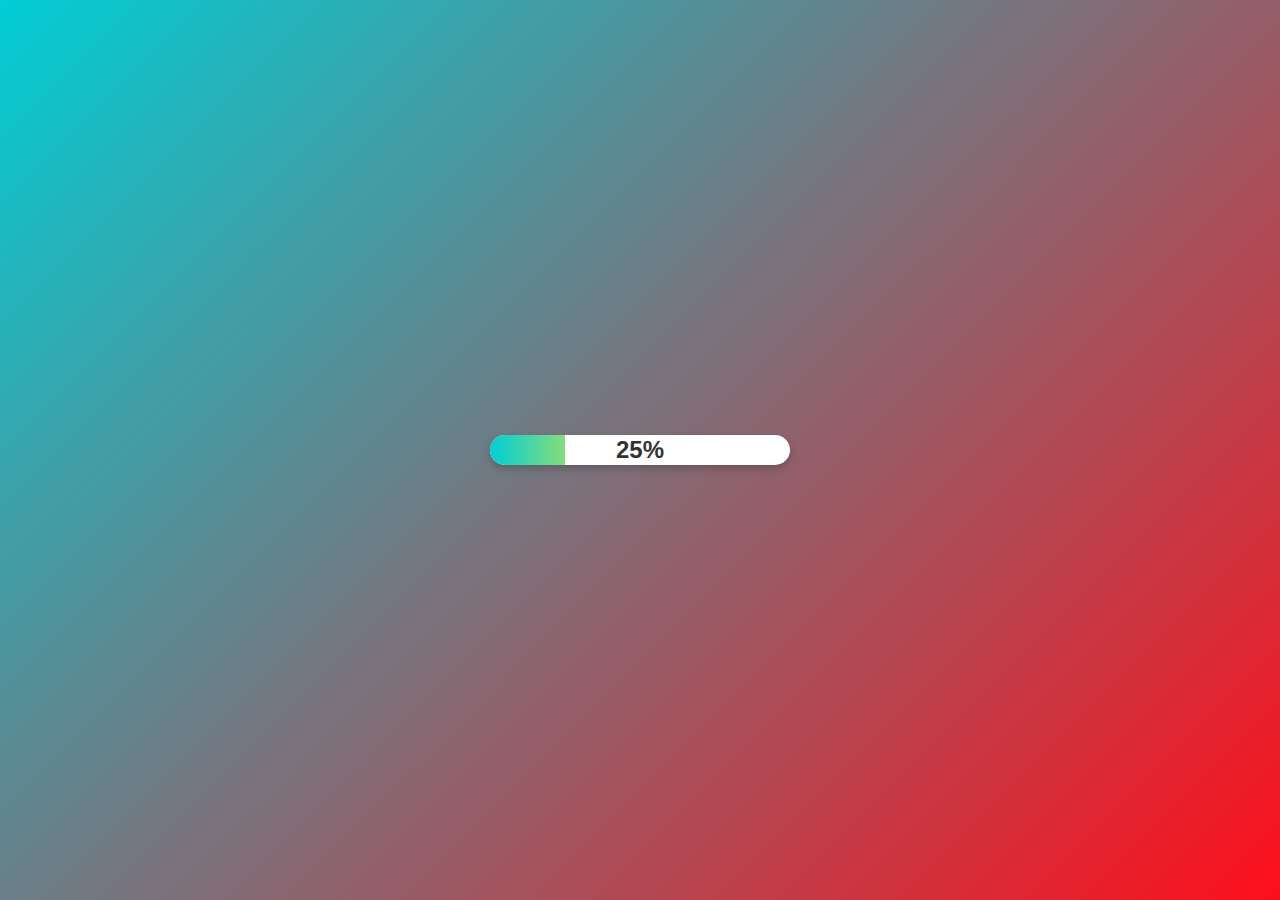
<file: loader.html>
<!DOCTYPE html>
<html lang="en">
<head>
    <meta charset="UTF-8">
    <meta name="viewport" content="width=device-width, initial-scale=1.0">
    <title>Loader para NumberBlocks</title>
    <link rel="stylesheet" href="./css/loader.css">
</head>
<body>
    <div class="loader-container">
        <div class="giphy-loader"></div>
        <div class="progress-bar">
            <div class="progress-fill"></div>
            <div class="progress-number">0%</div>
        </div>
    </div>

    <script src="js/loader.js"></script>
    <script>
        setTimeout(() => {
          window.location.href = "index.html";
        }, 3000);
      </script>
</body>
</html>
</file>
<file: css/loader.css>
/* general */

body {
    margin: 0;
    font-family: Arial, sans-serif;
    display: flex;
    align-items: center;
    justify-content: center;
    height: 100vh;
    background: linear-gradient(135deg, #01ced5, #fe0f1b); 
    overflow: hidden;
}


/* contenedor del loader */

.loader-container {
    text-align: center;
    position: relative;
}


/* texto de carga */

.loading-text {
    font-size: 2.5rem;
    font-weight: bold;
    color: #FFFFFF;
    margin-top: 20px; 
    text-shadow: 2px 2px 0px rgba(0, 0, 0, 0.2);
    animation: pulse 1s infinite;
}


/* barra de progreso */

.progress-bar {
    width: 300px;
    height: 30px;
    background: #FFFFFF;
    border-radius: 15px;
    overflow: hidden;
    position: relative;
    box-shadow: 0 4px 8px rgba(0, 0, 0, 0.2);
}


/* barra interna que se llena */

.progress-fill {
    width: 0;
    height: 100%;
    background: linear-gradient(90deg, #01ced5, #85dd7a); 
    transition: width 0.1s ease-out;
}


/* número del porcentaje */

.progress-number {
    position: absolute;
    top: 50%;
    left: 50%;
    transform: translate(-50%, -50%);
    font-size: 1.5rem;
    font-weight: bold;
    color: #333333;
}


/* animación para el texto */

@keyframes pulse {
    0%, 100% {
        opacity: 1;
    }
    50% {
        opacity: 0.5;
    }
}


/* gif animado del loader */

.giphy-loader {
    width: 150px; 
    height: 150px;
    background-image: url('https://media.giphy.com/media/L3ZR4qVvg5EQoeNZX0/giphy.gif');
    background-size: contain;
    background-repeat: no-repeat;
    position: absolute;
    top: -150px; 
    left: 50%;
    transform: translateX(-50%);
    z-index: 1; 
}
</file>
